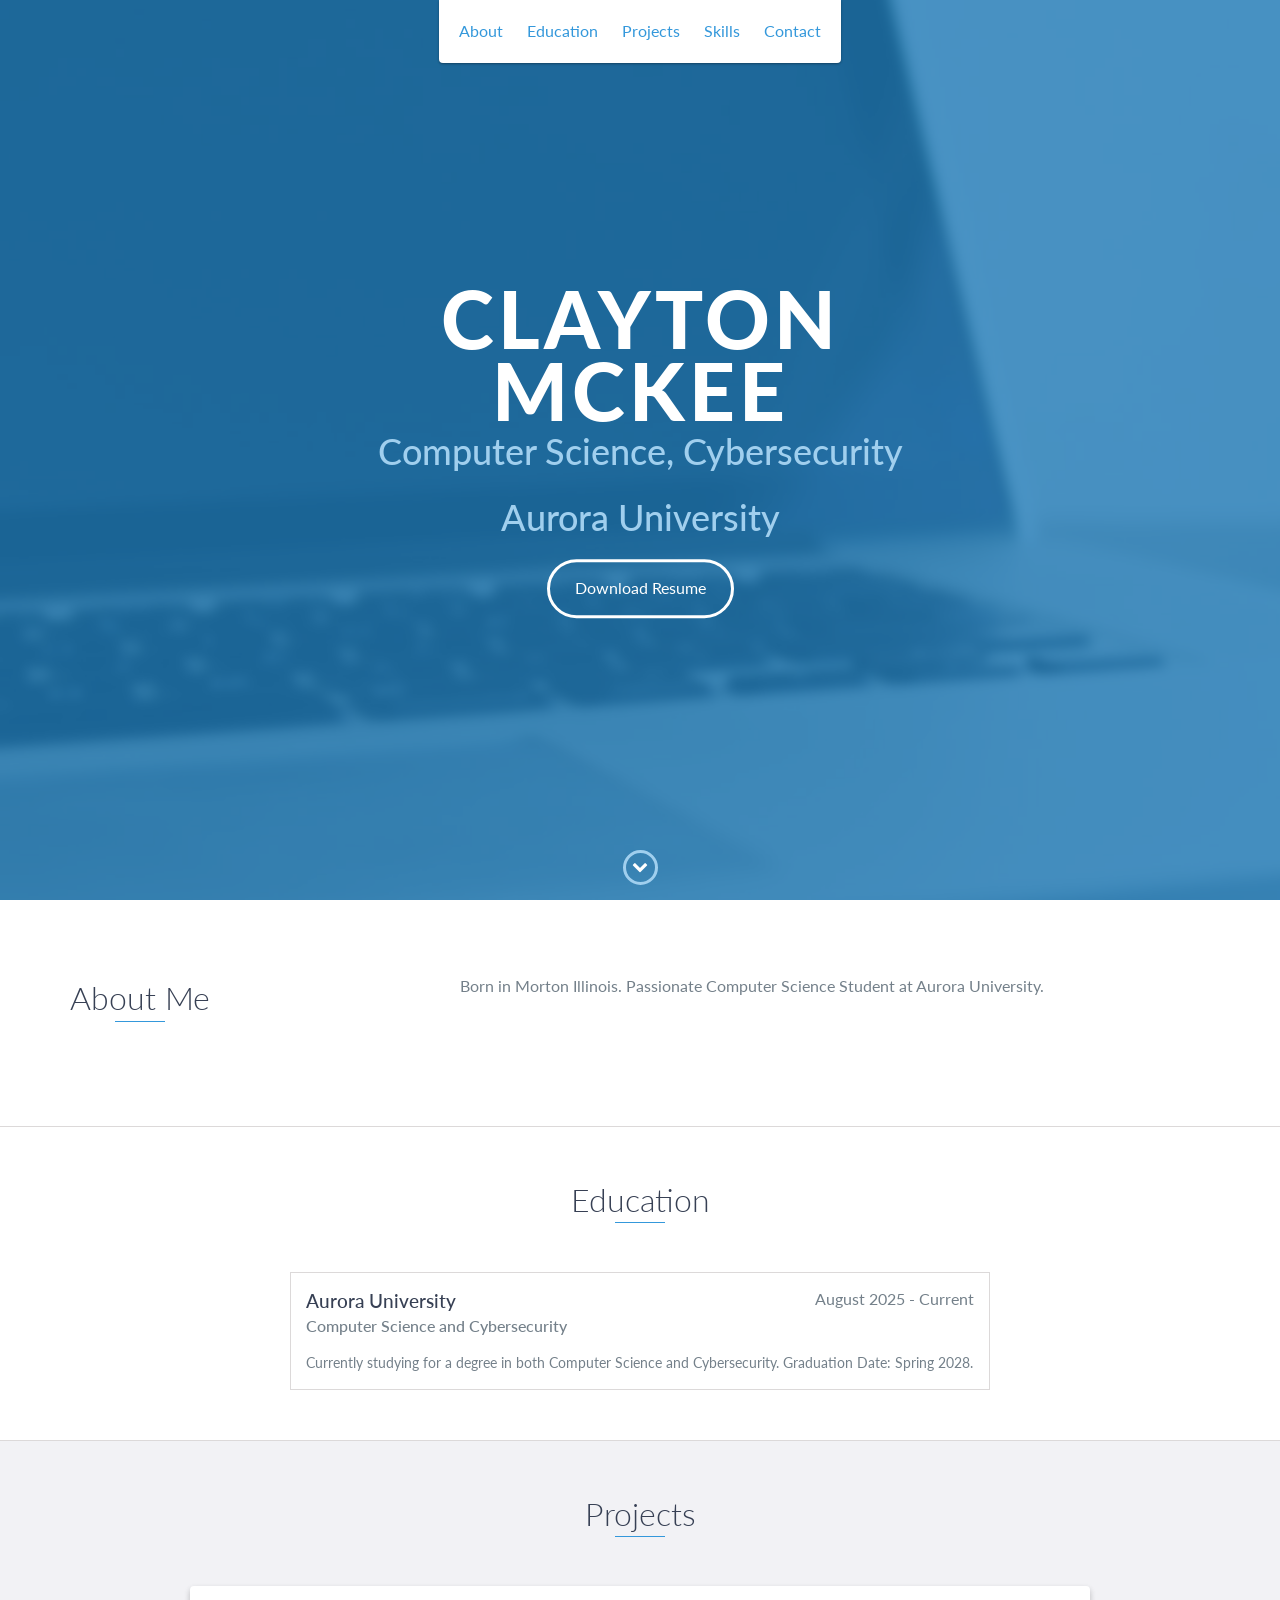
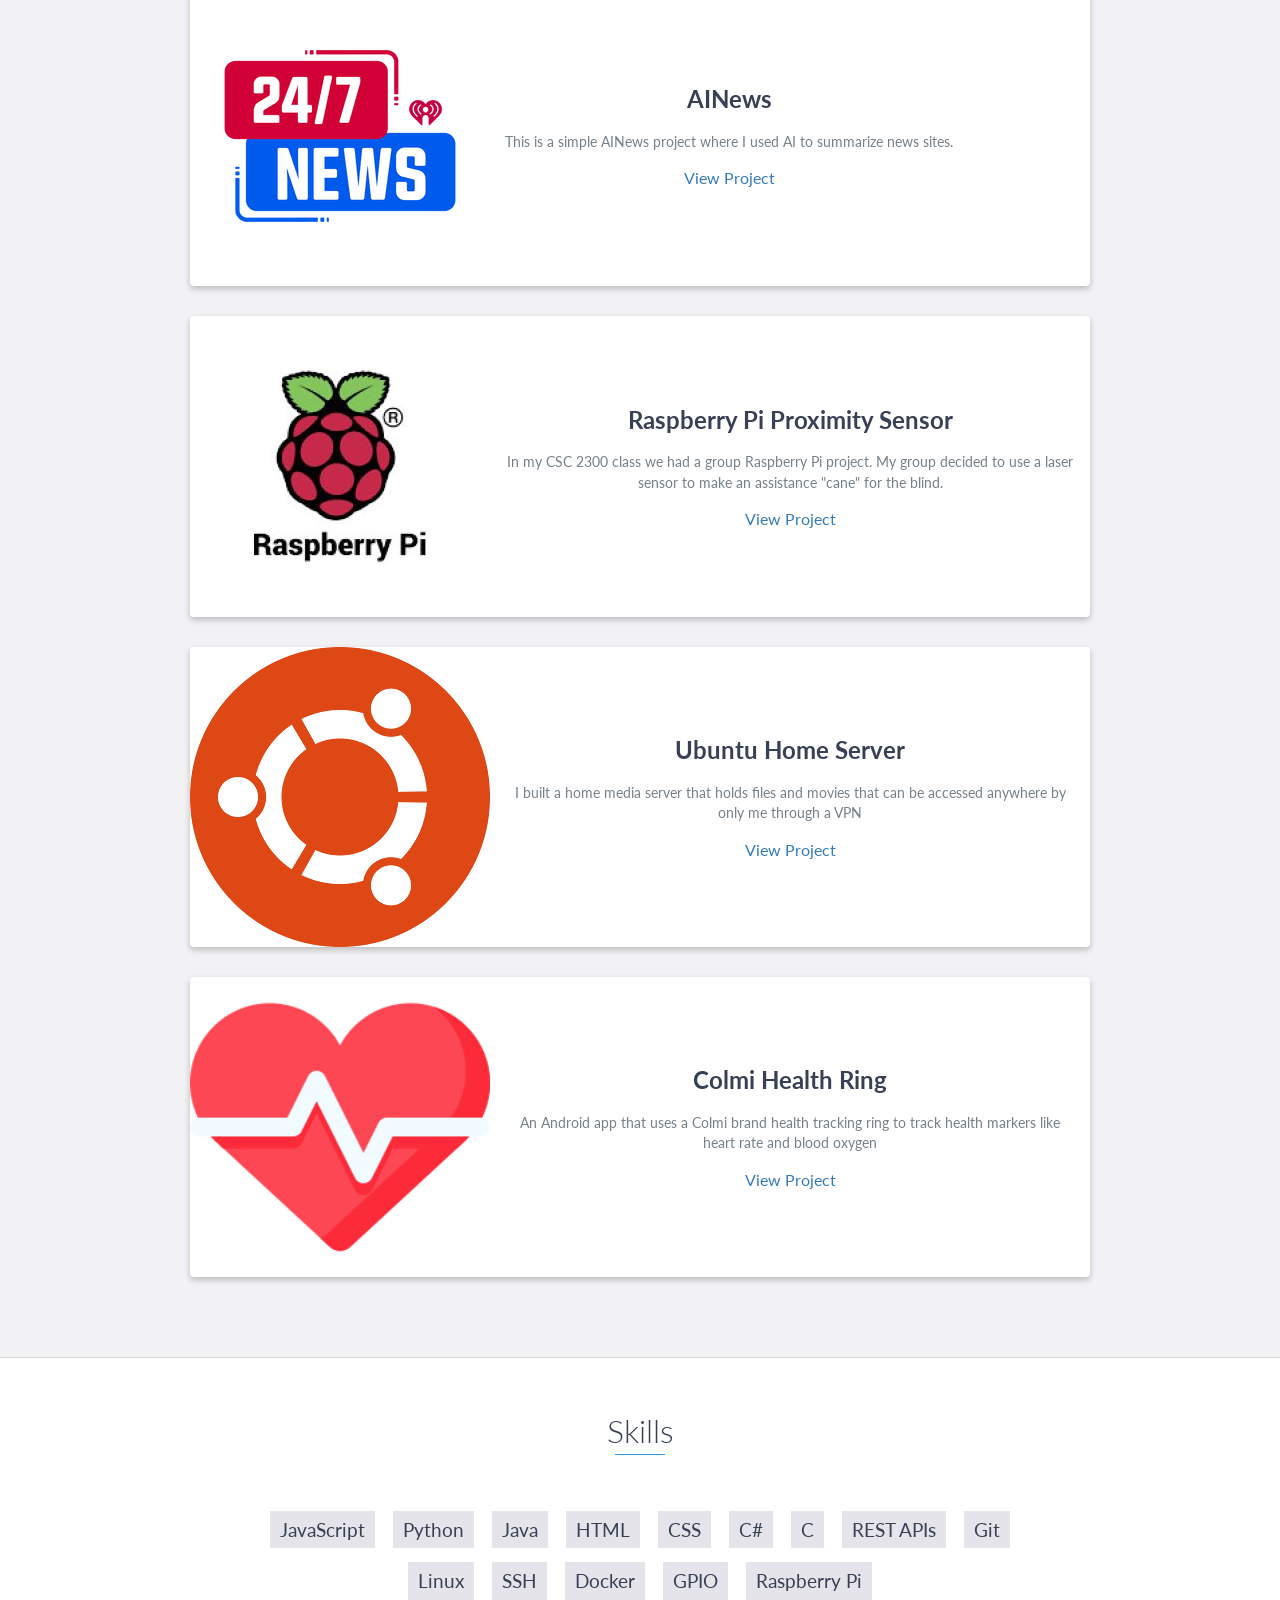
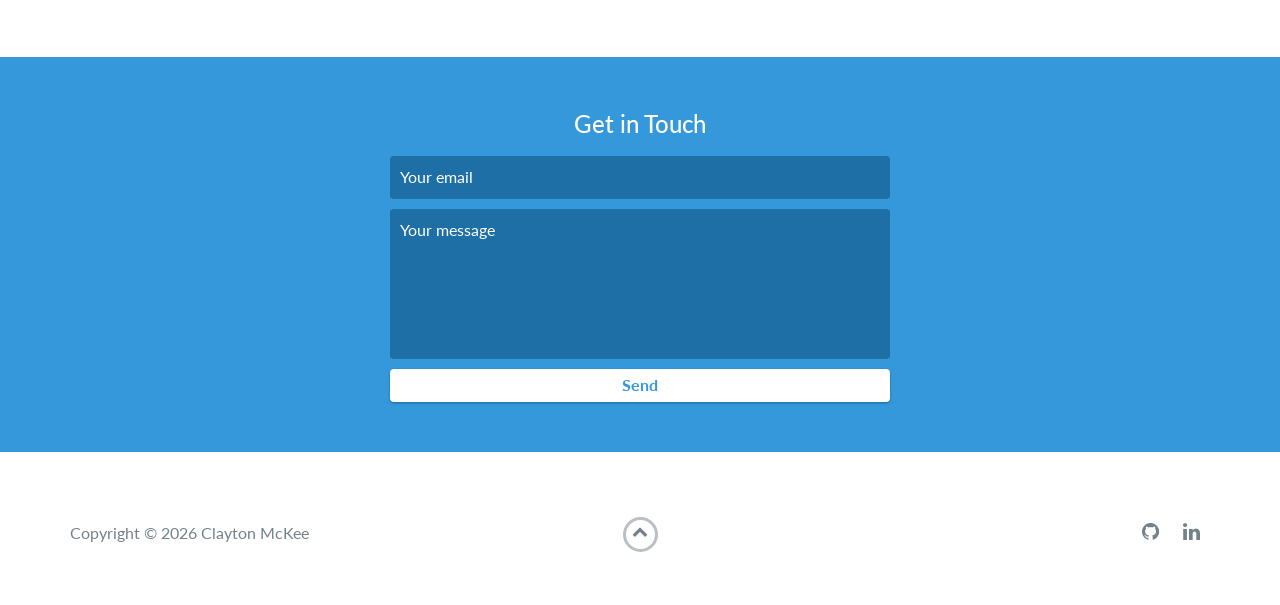
<file: index.html>
<!DOCTYPE html>
<html class="no-js" lang="en">

<head>
    <meta charset="utf-8">
    <meta http-equiv="X-UA-Compatible" content="IE=edge">
    <meta name="viewport" content="width=device-width, initial-scale=1">
    <title>Clayton McKee Portfolio</title>
    <link rel="shortcut icon" href="images/githubLogo.png" type="image/x-icon">
    <link rel="icon" href="images/githubLogo.png" type="image/x-icon">
    <link href="https://fonts.googleapis.com/css?family=Lato:300,400,700,900" rel="stylesheet">
    <link rel="stylesheet" href="libs/font-awesome/css/font-awesome.min.css">
    <link href="css/bootstrap.min.css" rel="stylesheet">
    <link href="css/styles.css" rel="stylesheet">
</head>

<body>
<div id="mobile-menu-open" class="shadow-large">
    <i class="fa fa-bars" aria-hidden="true"></i>
</div>
<!-- End #mobile-menu-toggle -->
<header>
    <div id="mobile-menu-close">
        <span>Close</span> <i class="fa fa-times" aria-hidden="true"></i>
    </div>
    <ul id="menu" class="shadow">
        <li>
            <a href="#about">About</a>
        </li>
        <!--        <li>-->
        <!--            <a href="#experience">Experience</a>-->
        <!--        </li>-->
        <li>
            <a href="#education">Education</a>
        </li>
        <li>
            <a href="#projects">Projects</a>
        </li>
        <li>
            <a href="#skills">Skills</a>
        </li>
        <li>
            <a href="#contact">Contact</a>
        </li>
    </ul>
</header>
<!-- End header -->

<div id="lead">
    <div id="lead-content">
        <h1>Clayton McKee</h1>
        <h2>Computer Science, Cybersecurity</h2>
        <h2>Aurora University</h2>
        <a href="/resume/Clayton_McKee.pdf" class="btn-rounded-white">Download Resume</a>
    </div>
    <!-- End #lead-content -->

    <div id="lead-overlay"></div>

    <div id="lead-down">
            <span>
                <i class="fa fa-chevron-down" aria-hidden="true"></i>
            </span>
    </div>
    <!-- End #lead-down -->
</div>
<!-- End #lead -->

<div id="about">
    <div class="container">
        <div class="row">
            <div class="col-md-4">
                <h2 class="heading">About Me</h2>
            </div>
            <div class="col-md-8">
                <p>
                    Born in Morton Illinois. Passionate Computer Science Student at Aurora University.
                </p>
            </div>
        </div>
    </div>
</div>
<!-- End #about -->

<!--    <div id="experience" class="background-alt">-->
<!--        <h2 class="heading">Experience</h2>-->
<!--        <div id="experience-timeline">-->
<!--            <div data-date="August 2025 – Current">-->
<!--                <h3>Employer Name</h3>-->
<!--                <h4>Job Title</h4>-->
<!--                <p>-->
<!--                    Lorem ipsum dolor sit amet, consectetur adipiscing elit. Curabitur in iaculis ex. Etiam volutpat laoreet urna. Morbi ut tortor nec nulla commodo malesuada sit amet vel lacus. Fusce eget efficitur libero. Morbi dapibus porta quam laoreet placerat.-->
<!--                </p>-->
<!--            </div>-->

<!--            <div data-date="September 2015 – September 2016">-->
<!--                <h3>Employer Name</h3>-->
<!--                <h4>Job Title</h4>-->
<!--                <p>-->
<!--                    Lorem ipsum dolor sit amet, consectetur adipiscing elit. Curabitur in iaculis ex. Etiam volutpat laoreet urna. Morbi ut tortor nec nulla commodo malesuada sit amet vel lacus. Fusce eget efficitur libero. Morbi dapibus porta quam laoreet placerat.-->
<!--                </p>-->
<!--            </div>-->

<!--            <div data-date="September 2015 – September 2016">-->
<!--                <h3>Employer Name</h3>-->
<!--                <h4>Job Title</h4>-->
<!--                <p>-->
<!--                    Lorem ipsum dolor sit amet, consectetur adipiscing elit. Curabitur in iaculis ex. Etiam volutpat laoreet urna. Morbi ut tortor nec nulla commodo malesuada sit amet vel lacus. Fusce eget efficitur libero. Morbi dapibus porta quam laoreet placerat.-->
<!--                </p>-->
<!--            </div>-->
<!--        </div>-->
<!--    </div>-->
<!-- End #experience -->

<div id="education">
    <h2 class="heading">Education</h2>
    <div class="education-block">
        <h3>Aurora University</h3>
        <span class="education-date">August 2025 - Current</span>
        <h4>Computer Science and Cybersecurity</h4>
        <p>
            Currently studying for a degree in both Computer Science and Cybersecurity. Graduation Date: Spring 2028.
        </p>

    </div>
</div>
<!-- End #education -->

<div id="projects" class="background-alt">
    <h2 class="heading">Projects</h2>
    <div class="container">
        <div class="row">
            <!--            <div class="project shadow-large">-->
            <!--                <div class="project-image">-->
            <!--                    <img src="images/BlackJackImg.jpg"/>-->
            <!--                </div>-->
            <!--                &lt;!&ndash; End .project-image &ndash;&gt;-->
            <!--                <div class="project-info">-->
            <!--&lt;!&ndash;                    TODO: FIX this link&ndash;&gt;-->
            <!--                    <h3><b>Blackjack</b></h3>-->
            <!--                    <p>-->
            <!--                        This is a simple Blackjack project that I started in my CSC 2200 web design class.-->
            <!--                        After the class was over I added on more to this project to make it a more complete Blackjack game.-->
            <!--                    </p>-->
            <!--                    <a href="http://45.55.136.114/~cmckee01/CardGameProject/BlackJackAsgn.html">View Project</a>-->
            <!--                </div>-->
            <!--                &lt;!&ndash; End .project-info &ndash;&gt;-->
            <!--            </div>-->
            <!-- End .project -->
            <div class="project shadow-large">
                <div class="project-image">
                    <img src="images/IHeart_24-7_News_logo.png"/>
                </div>
                <!-- End .project-image -->
                <div class="project-info">
                    <!--                    TODO: FIX this link-->
                    <h3><b>AINews</b></h3>
                    <p>
                        This is a simple AINews project where I used AI to summarize news sites.
                    </p>
                    <a href="ProjectsHTML/AINews.html">View Project</a>
                </div>
                <!-- End .project-info -->
            </div>
            <!-- End .project -->
            <div class="project shadow-large">
                <div class="project-image">
                    <img src="images/RaspberryPiImg.jpg"/>
                </div>
                <!-- End .project-image -->
                <div class="project-info">
                    <h3><b>Raspberry Pi Proximity Sensor</b></h3>
                    <p>
                        In my CSC 2300 class we had a group Raspberry Pi project.
                        My group decided to use a laser sensor to make an assistance "cane" for the blind.
                    </p>
                    <a href="ProjectsHTML/CSC2300project.html">View Project</a>
                </div>
                <!-- End .project-info -->
            </div>

            <div class="project shadow-large">
                <div class="project-image">
                    <img src="images/ubuntuImage.png"/>
                </div>
                <!-- End .project-image -->
                <div class="project-info">
                    <h3><b>Ubuntu Home Server</b></h3>
                    <p>
                        I built a home media server that holds files and movies that can be accessed anywhere by only me
                        through a VPN
                    </p>
                    <a href="ProjectsHTML/ServerProject.html">View Project</a>
                </div>
                <!-- End .project-info -->
            </div>

            <div class="project shadow-large">
                <div class="project-image">
                    <img src="images/Health.png" style="height: 300px; width: 300px;"/>
                </div>
                <!-- End .project-image -->
                <div class="project-info">
                    <h3><b>Colmi Health Ring</b></h3>
                    <p>
                        An Android app that uses a Colmi brand health tracking ring to track health markers like heart
                        rate and blood oxygen
                    </p>
                    <a href="ProjectsHTML/HealthRingProject.html">View Project</a>
                </div>
                <!-- End .project-info -->
            </div>
            <!-- End .project -->
        </div>
    </div>
</div>
<!-- End #projects -->

<div id="skills">
    <h2 class="heading">Skills</h2>
    <ul>
        <li>JavaScript</li>
        <li>Python</li>
        <li>Java</li>
        <li>HTML</li>
        <li>CSS</li>
        <li>C#</li>
        <li>C</li>
        <li>REST APIs</li>
        <li>Git</li>
        <li>Linux</li>
        <li>SSH</li>
        <li>Docker</li>
        <li>GPIO</li>
        <li>Raspberry Pi</li>

    </ul>
</div>
<!-- End #skills -->

<div id="contact">
    <h2>Get in Touch</h2>
    <div id="contact-form">
        <form method="POST" action="https://formspree.io/f/xpqbwrgk">
            <input type="hidden" name="_subject" value="Contact request from personal website"/>
            <input type="email" name="_replyto" placeholder="Your email" required>
            <textarea name="message" placeholder="Your message" required></textarea>
            <button type="submit">Send</button>
        </form>
    </div>
    <!-- End #contact-form -->
</div>
<!-- End #contact -->

<footer>
    <div class="container">
        <div class="row">
            <div class="col-sm-5 copyright">
                <p>
                    Copyright &copy; 2026 Clayton McKee
                </p>
            </div>
            <div class="col-sm-2 top">
                    <span id="to-top">
                        <i class="fa fa-chevron-up" aria-hidden="true"></i>
                    </span>
            </div>
            <div class="col-sm-5 social">
                <ul>
                    <li>
                        <a href="https://github.com/cmckee318?tab=overview&from=2026-04-01&to=2026-04-29"
                           target="_blank"><i class="fa fa-github"
                                              aria-hidden="true"></i></a>
                    </li>
                    <!--                    <li>-->
                    <!--                        <a href="https://stackoverflow.com/" target="_blank"><i class="fa fa-stack-overflow"-->
                    <!--                                                                                aria-hidden="true"></i></a>-->
                    <!--                    </li>-->
                    <li>
                        <a href="https://www.linkedin.com/in/clayton-mckee-5b3995396/" target="_blank"><i
                                class="fa fa-linkedin"
                                aria-hidden="true"></i></a>
                    </li>
                    <!--                    <li>-->
                    <!--                        <a href="https://www.facebook.com/" target="_blank"><i class="fa fa-facebook"-->
                    <!--                                                                               aria-hidden="true"></i></a>-->
                    <!--                    </li>-->
                    <!--                    <li>-->
                    <!--                        <a href="https://twitter.com/" target="_blank"><i class="fa fa-twitter" aria-hidden="true"></i></a>-->
                    <!--                    </li>-->
                    <!--                    <li>-->
                    <!--                        <a href="https://plus.google.com/" target="_blank"><i class="fa fa-google-plus"-->
                    <!--                                                                              aria-hidden="true"></i></a>-->
                    <!--                    </li>-->
                </ul>
            </div>
        </div>
    </div>
</footer>
<!-- End footer -->

<script src="https://ajax.googleapis.com/ajax/libs/jquery/1.12.4/jquery.min.js"></script>
<script src="js/scripts.min.js"></script>
</body>

</html>
</file>
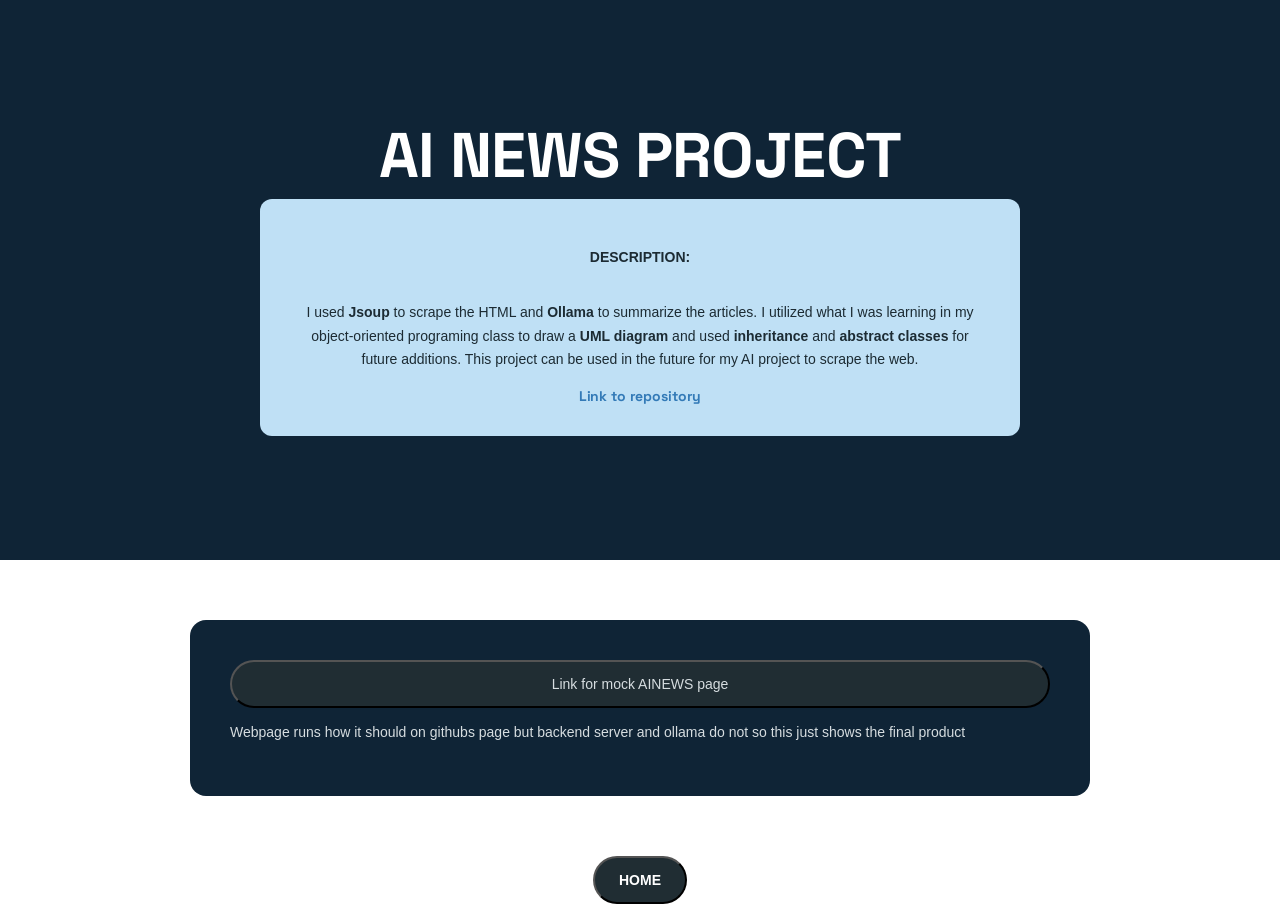
<file: ProjectsHTML/AINews.html>
<!DOCTYPE html>
<html lang="en">
<head>
    <meta charset="UTF-8">
    <title>AI News Project</title>
    <link href="../css/Projects.css" rel="stylesheet">
    <link href="../css/bootstrap.min.css" rel="stylesheet" >
    <link rel="shortcut icon" href="../images/githubLogo.png" type="image/x-icon">
    <link rel="icon" href="../images/githubLogo.png" type="image/x-icon">

<body>
<div class="heading">
    <h1>AI NEWS PROJECT</h1>
    <div id="description">
        <h4><b>DESCRIPTION:</b></h4>
        <p>
            I used <b>Jsoup</b> to scrape the HTML and <b>Ollama</b> to summarize the articles.
            I utilized what I was learning in my object-oriented programing class to draw a <b>UML diagram</b> and used <b>inheritance</b> and <b>abstract classes</b> for future additions.
            This project can be used in the future for my AI project to scrape the web.
        </p>
        <a href ="https://github.com/cmckee318/AINews">Link to repository</a>
    </div>
</div>

<!--<div class="imgContain">-->
<!--    <h2><b>UML PHOTO:</b></h2>-->
<!--    <div class="imageContainer">-->
<!--        <img src="../images/" style="width:30%">-->
<!--    </div>-->
<!--</div>-->
<div class="imgContain">
        <button id = "News-btn">Link for mock AINEWS page</button>
        <p>Webpage runs how it should on githubs page but backend server and ollama do not so this just shows the final product</p>
</div>


<div>
    <button id="Home-btn" ><b>HOME</b></button>
</div>

<script>
    document.getElementById("Home-btn").addEventListener("click", function() {
        location.href="../index.html";
    });
    document.getElementById("News-btn").addEventListener("click", function() {
        location.href="https://cmckee318.github.io/AINews/";
    })
</script>
</body>
</html>
</file>
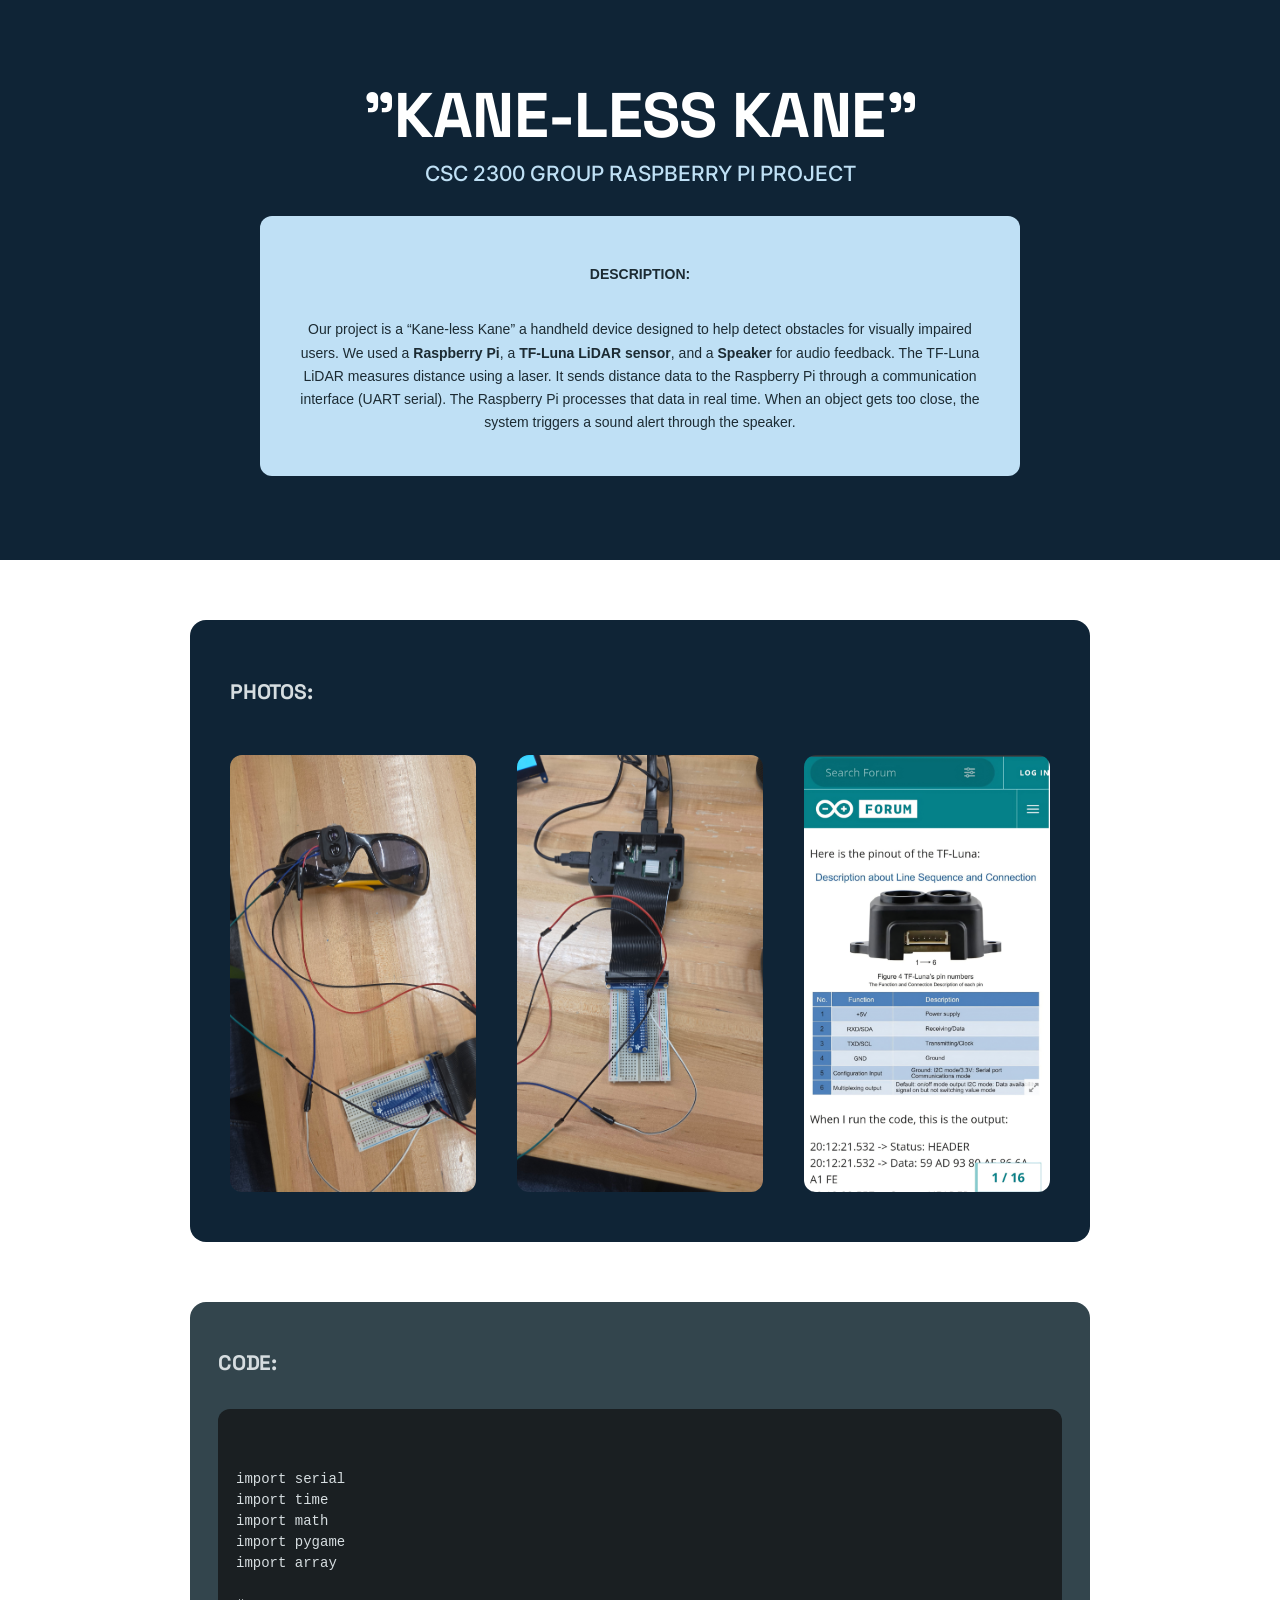
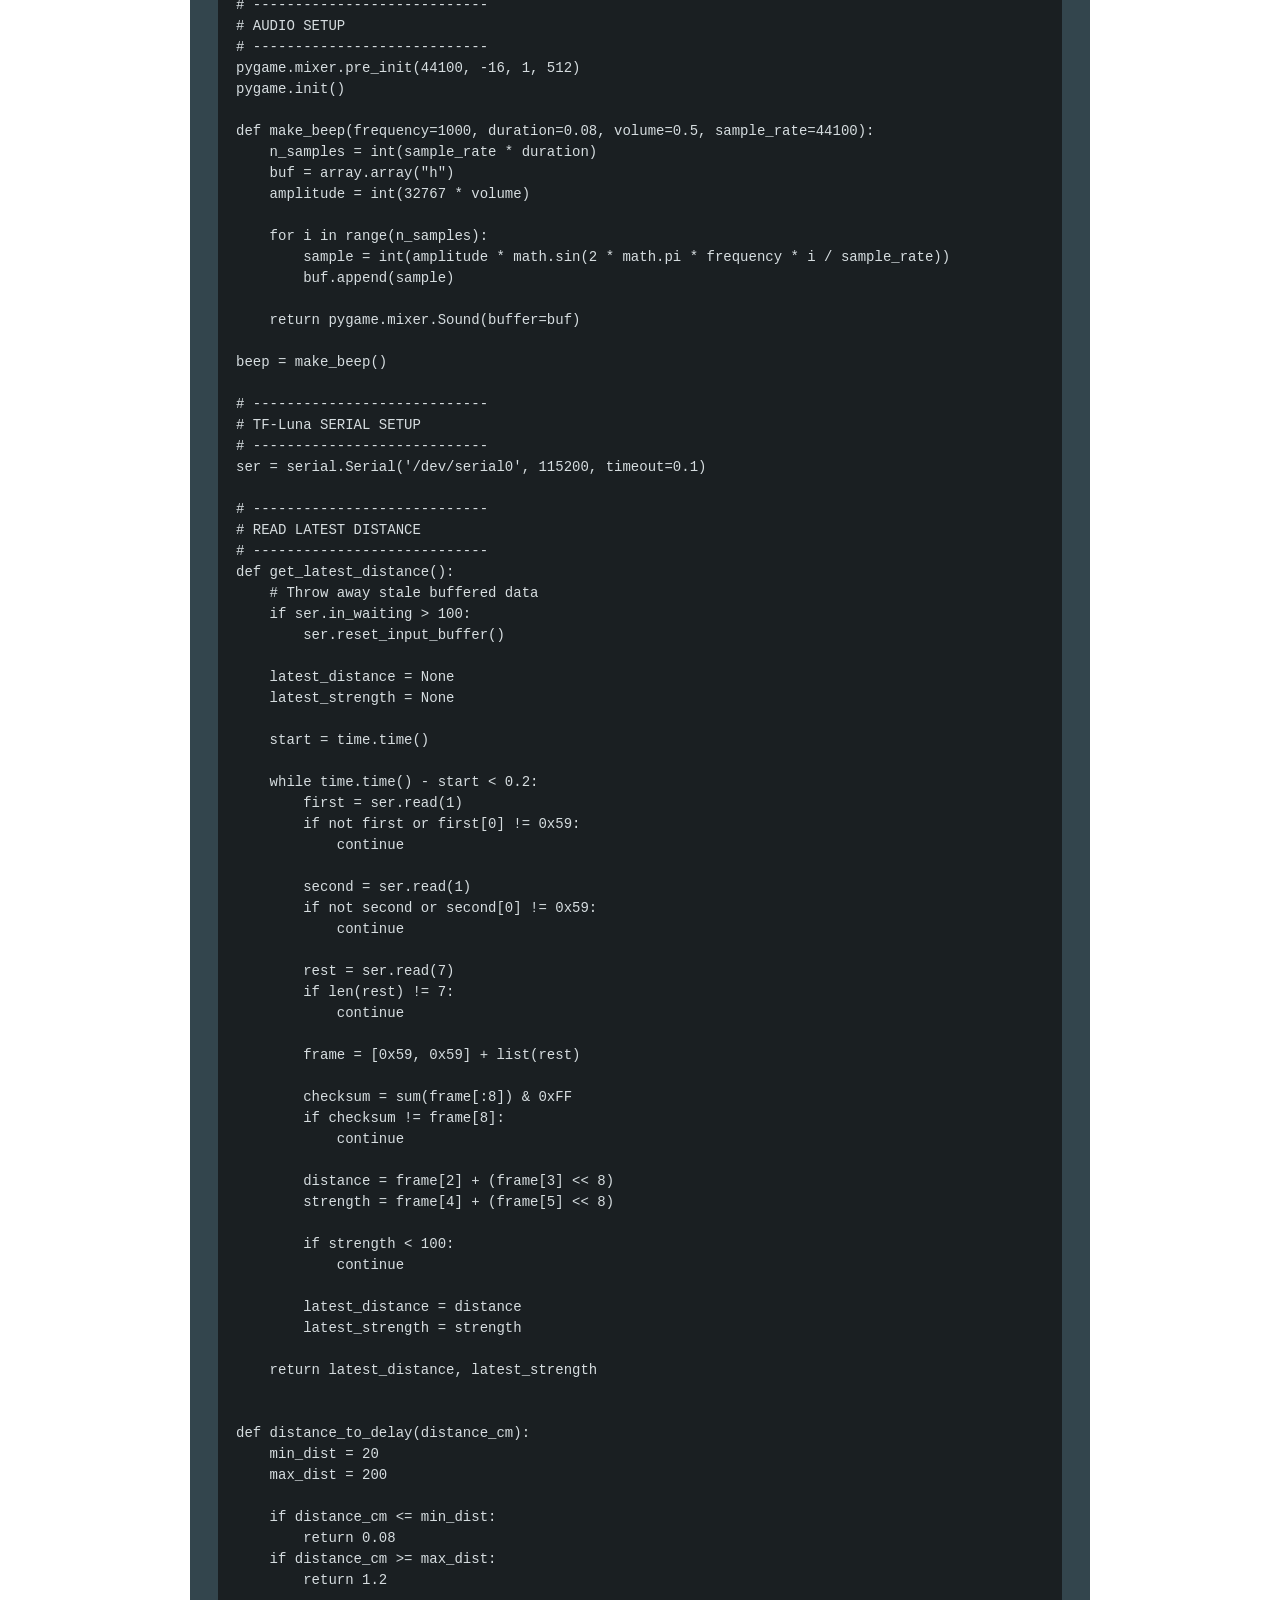
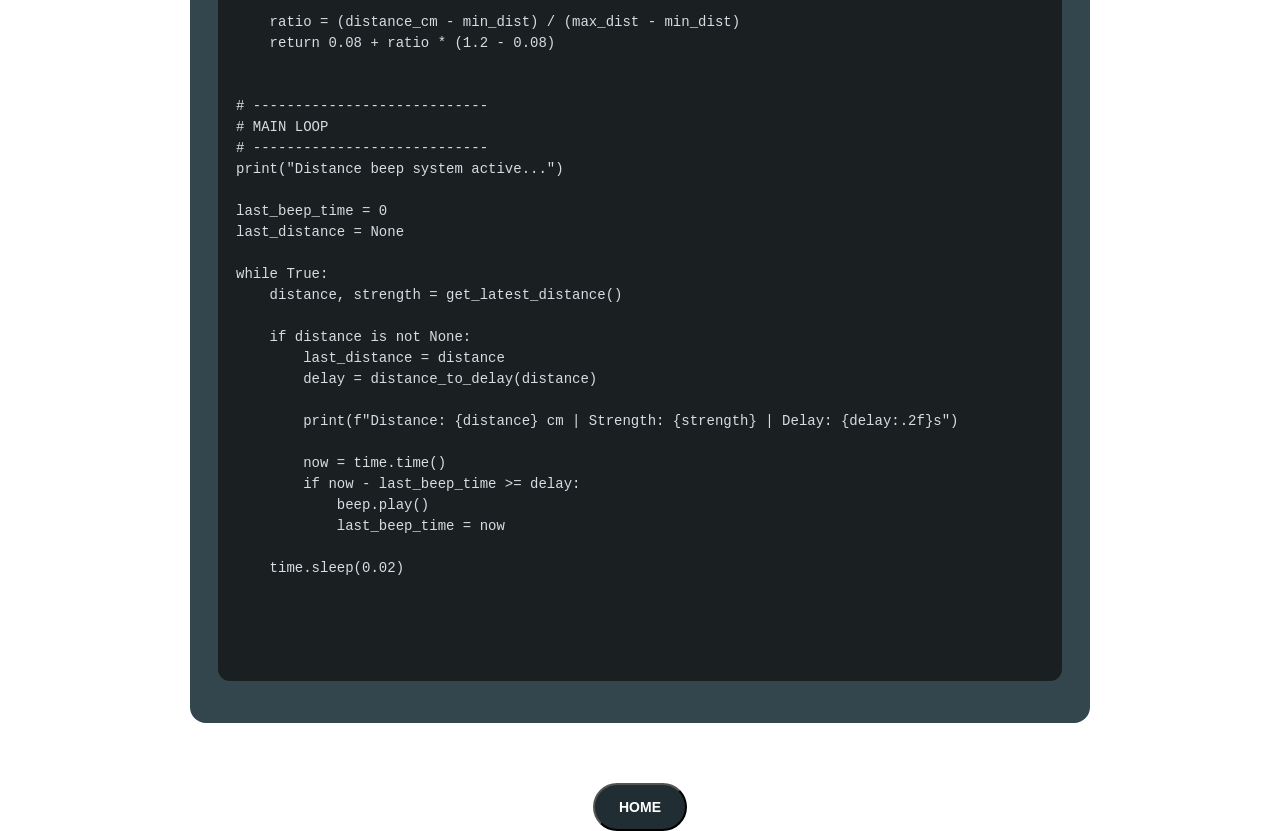
<file: ProjectsHTML/CSC2300project.html>
<!DOCTYPE html>
<html lang="en">
<head>
    <meta charset="UTF-8">
    <title>RaspberryPi Project</title>
    <link href="../css/Projects.css" rel="stylesheet">
    <link href="../css/bootstrap.min.css" rel="stylesheet" >
    <link rel="shortcut icon" href="../images/githubLogo.png" type="image/x-icon">
    <link rel="icon" href="../images/githubLogo.png" type="image/x-icon">

<body>
<div class="heading">
    <h1>"KANE-LESS KANE"</h1>
    <h3>CSC 2300 GROUP RASPBERRY PI PROJECT</h3>
    <div id="description">
        <h4><b>DESCRIPTION:</b></h4>
        <p>
            Our project is a “Kane-less Kane” a handheld device designed to help detect obstacles for visually impaired
            users.
            We used a <b>Raspberry Pi</b>, a <b>TF-Luna LiDAR sensor</b>, and a <b>Speaker</b> for audio feedback.
            The TF-Luna LiDAR measures distance using a laser.
            It sends distance data to the Raspberry Pi through a communication interface (UART serial).
            The Raspberry Pi processes that data in real time.
            When an object gets too close, the system triggers a sound alert through the speaker.
        </p>
    </div>
</div>

<div class="imgContain">
    <h2><b>PHOTOS:</b></h2>
    <div class="imageContainer">
        <img src="../images/Kane1.jpg" style="width:30%">
        <img src="../images/Kane2.jpg" style="width:30%">
        <img src="../images/Kane3.jpg" style="width:30%">
    </div>
</div>

<div class="codeContain">
    <h2><b>CODE:</b></h2>
    <pre>
            <code>

import serial
import time
import math
import pygame
import array

# ----------------------------
# AUDIO SETUP
# ----------------------------
pygame.mixer.pre_init(44100, -16, 1, 512)
pygame.init()

def make_beep(frequency=1000, duration=0.08, volume=0.5, sample_rate=44100):
    n_samples = int(sample_rate * duration)
    buf = array.array("h")
    amplitude = int(32767 * volume)

    for i in range(n_samples):
        sample = int(amplitude * math.sin(2 * math.pi * frequency * i / sample_rate))
        buf.append(sample)

    return pygame.mixer.Sound(buffer=buf)

beep = make_beep()

# ----------------------------
# TF-Luna SERIAL SETUP
# ----------------------------
ser = serial.Serial('/dev/serial0', 115200, timeout=0.1)

# ----------------------------
# READ LATEST DISTANCE
# ----------------------------
def get_latest_distance():
    # Throw away stale buffered data
    if ser.in_waiting > 100:
        ser.reset_input_buffer()

    latest_distance = None
    latest_strength = None

    start = time.time()

    while time.time() - start < 0.2:
        first = ser.read(1)
        if not first or first[0] != 0x59:
            continue

        second = ser.read(1)
        if not second or second[0] != 0x59:
            continue

        rest = ser.read(7)
        if len(rest) != 7:
            continue

        frame = [0x59, 0x59] + list(rest)

        checksum = sum(frame[:8]) & 0xFF
        if checksum != frame[8]:
            continue

        distance = frame[2] + (frame[3] << 8)
        strength = frame[4] + (frame[5] << 8)

        if strength < 100:
            continue

        latest_distance = distance
        latest_strength = strength

    return latest_distance, latest_strength


def distance_to_delay(distance_cm):
    min_dist = 20
    max_dist = 200

    if distance_cm <= min_dist:
        return 0.08
    if distance_cm >= max_dist:
        return 1.2

    ratio = (distance_cm - min_dist) / (max_dist - min_dist)
    return 0.08 + ratio * (1.2 - 0.08)


# ----------------------------
# MAIN LOOP
# ----------------------------
print("Distance beep system active...")

last_beep_time = 0
last_distance = None

while True:
    distance, strength = get_latest_distance()

    if distance is not None:
        last_distance = distance
        delay = distance_to_delay(distance)

        print(f"Distance: {distance} cm | Strength: {strength} | Delay: {delay:.2f}s")

        now = time.time()
        if now - last_beep_time >= delay:
            beep.play()
            last_beep_time = now

    time.sleep(0.02)


            </code>
        </pre>
</div>
<div>
    <button id="Home-btn"><b>HOME</b></button>
</div>

<script>
    document.getElementById("Home-btn").addEventListener("click", function() {
        location.href="../index.html";
    });
</script>
</body>
</html>
</file>
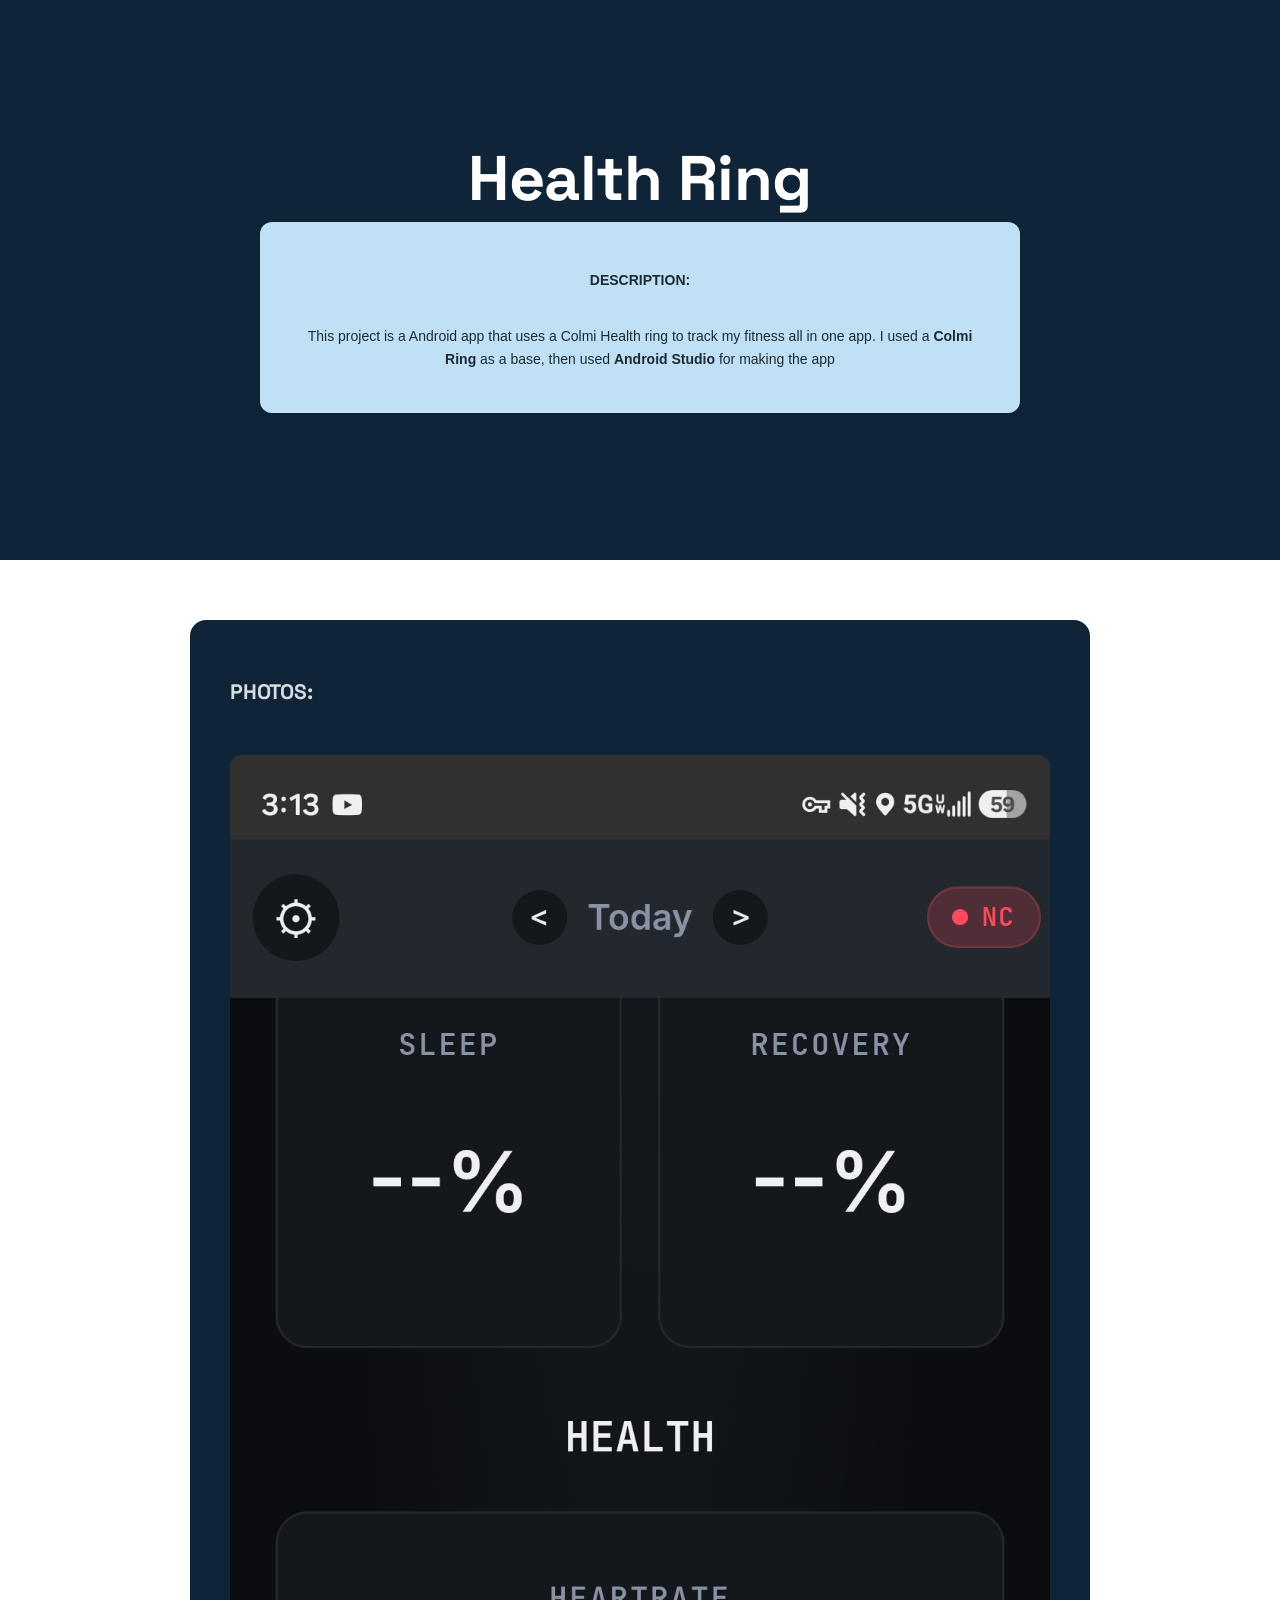
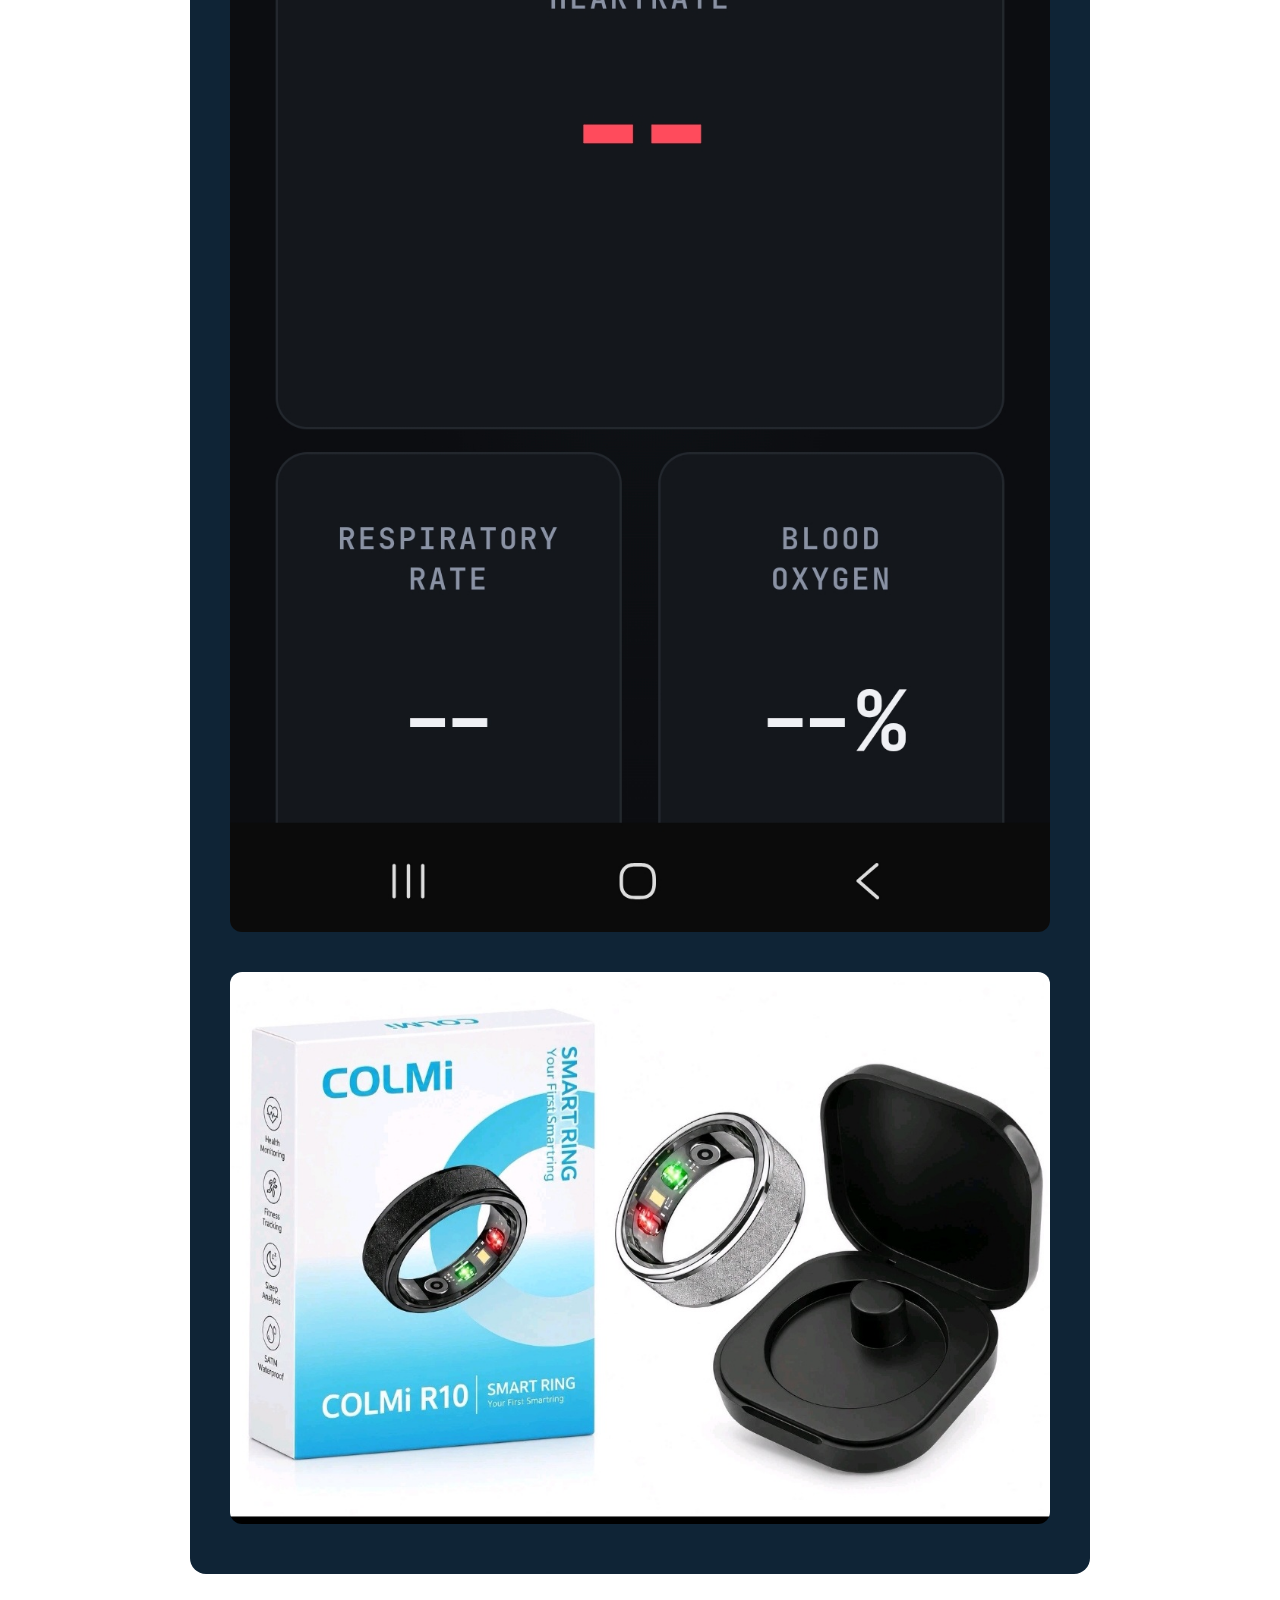
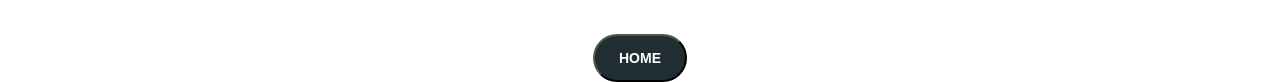
<file: ProjectsHTML/HealthRingProject.html>
<!DOCTYPE html>
<html lang="en">
<head>
    <meta charset="UTF-8">
    <title>HealthRing</title>
    <link href="../css/Projects.css" rel="stylesheet">
    <link href="../css/bootstrap.min.css" rel="stylesheet">
    <link rel="shortcut icon" href="../images/githubLogo.png" type="image/x-icon">
    <link rel="icon" href="../images/githubLogo.png" type="image/x-icon">
</head>
<body>
<div class="heading">
    <h1>Health Ring</h1>
    <div id="description">
        <h4><b>DESCRIPTION:</b></h4>
        <p>
            This project is a Android app that uses a Colmi Health ring to track my fitness all in one app.
            I used a <b>Colmi Ring</b> as a base, then used <b>Android Studio</b> for making the app
        </p>
    </div>
</div>

<div class="imgContain">
    <h2><b>PHOTOS:</b></h2>
    <div class="imageContainer" style="justify-content: center;">
        <img src="../images/HRApp.jpg"style ="height: 100%">
    </div>
    <div class="imageContainer" style="justify-content: center;">
        <img src="../images/ColmiRing.jpg">
    </div>
</div>

<div>
    <button id="Home-btn"><b>HOME</b></button>
</div>

<script>
    document.getElementById("Home-btn").addEventListener("click", function () {
        location.href = "../index.html";
    });
</script>
</body>
</html>
</file>
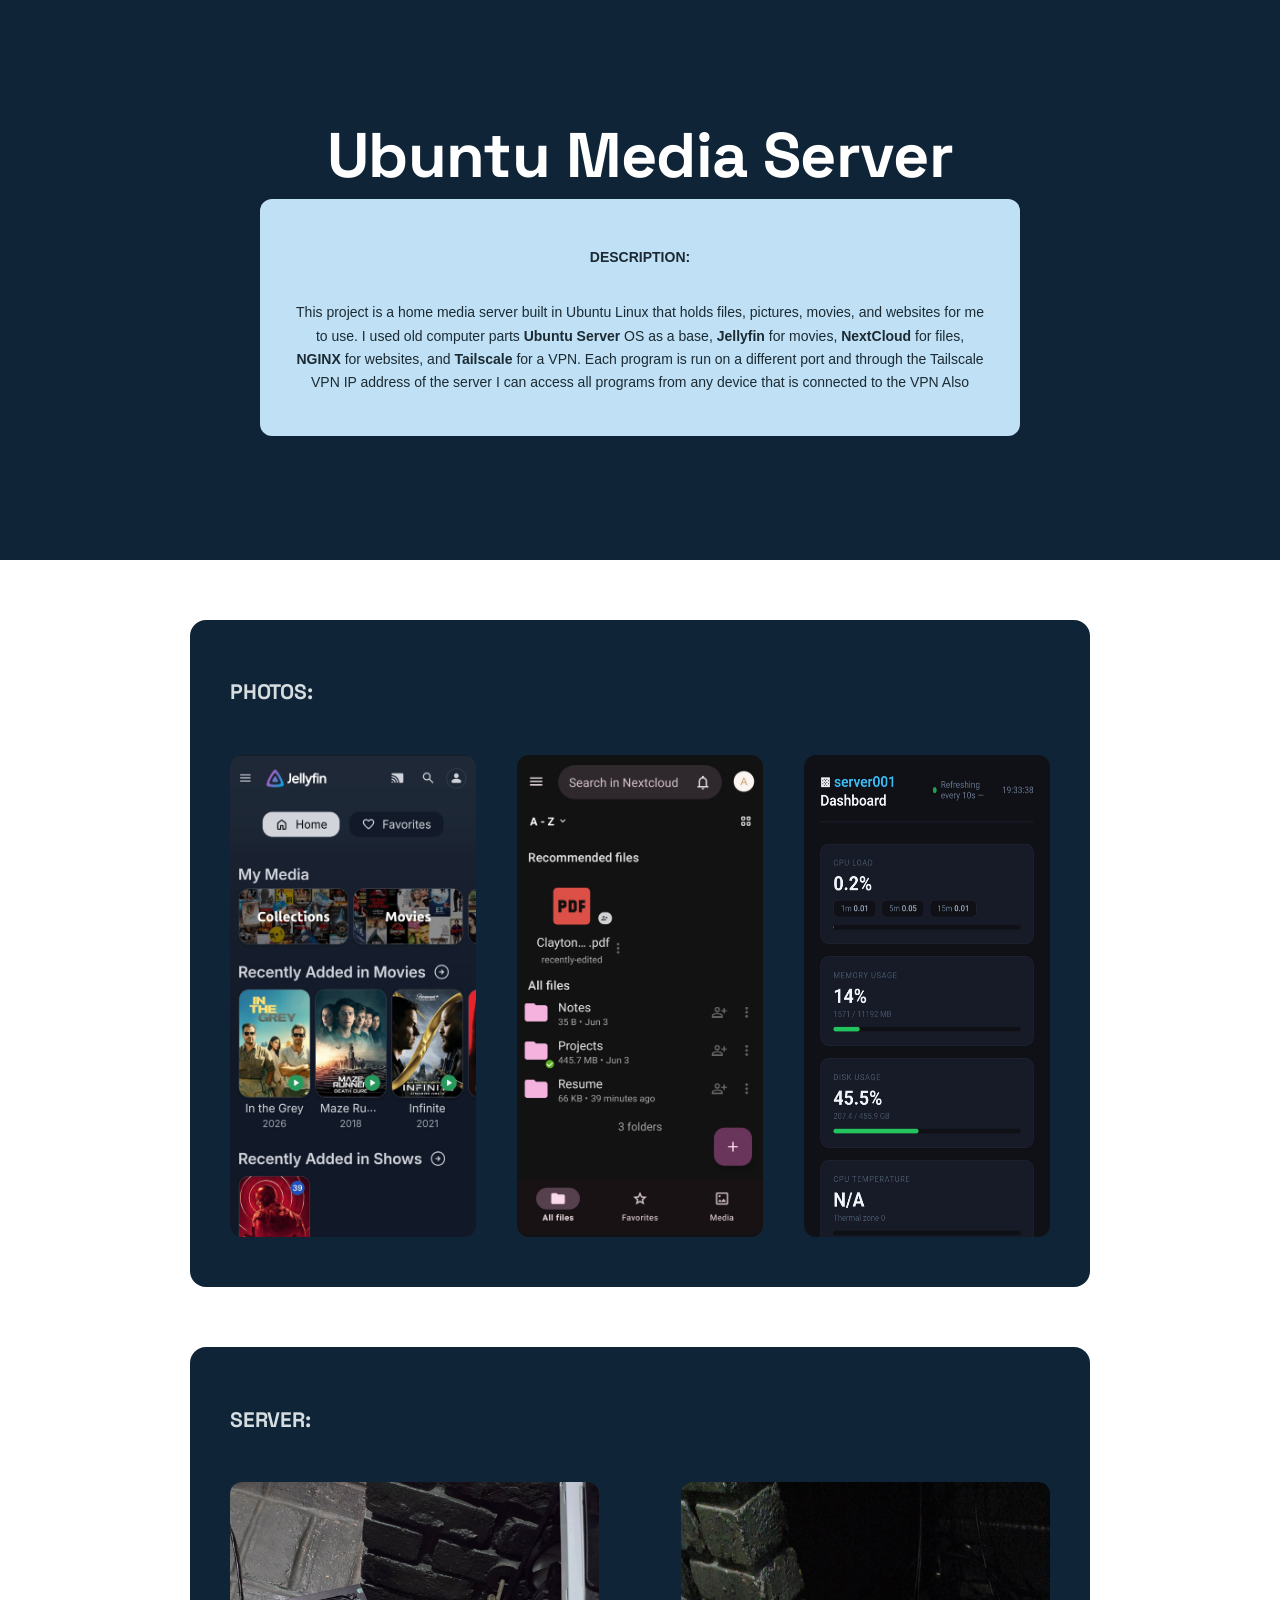
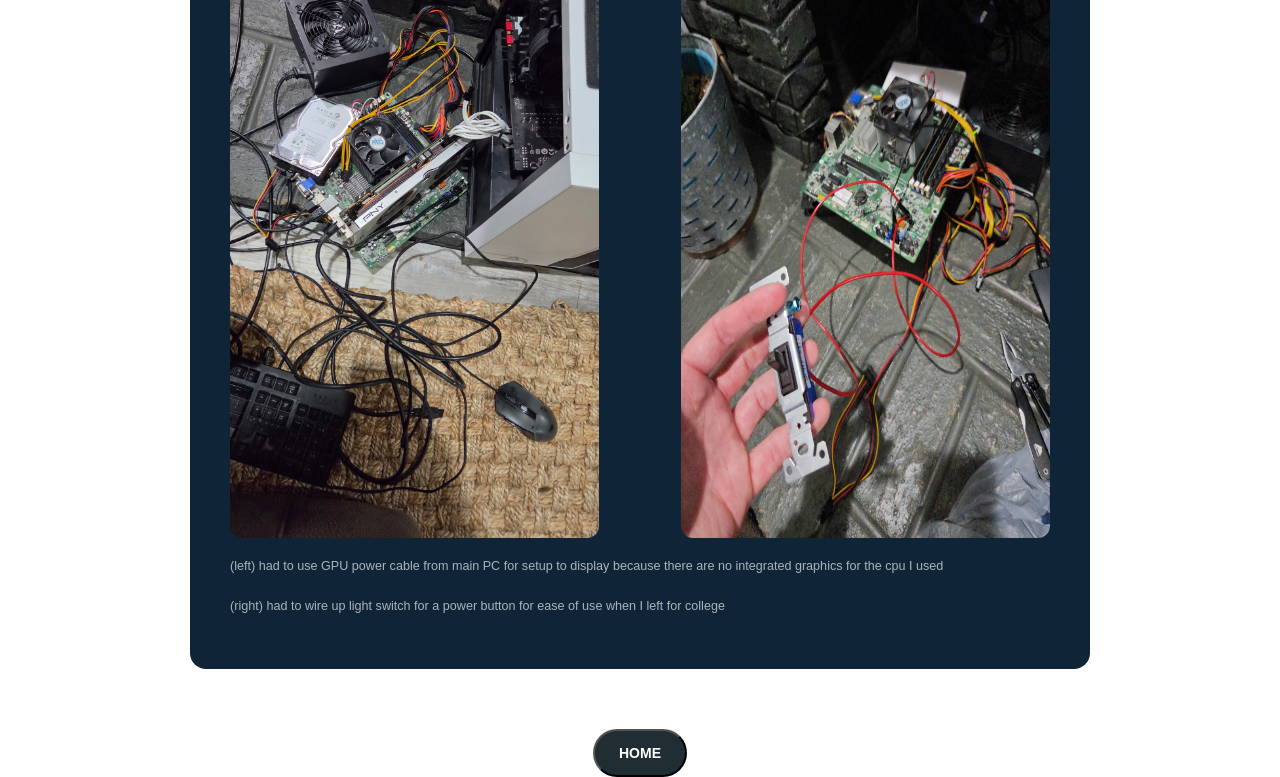
<file: ProjectsHTML/ServerProject.html>
<!DOCTYPE html>
<html lang="en">
<head>
    <meta charset="UTF-8">
    <title>Ubuntu Server</title>
    <link href="../css/Projects.css" rel="stylesheet">
    <link href="../css/bootstrap.min.css" rel="stylesheet" >
    <link rel="shortcut icon" href="../images/githubLogo.png" type="image/x-icon">
    <link rel="icon" href="../images/githubLogo.png" type="image/x-icon">
</head>
<body>
<div class="heading">
    <h1>Ubuntu Media Server</h1>
    <div id="description">
        <h4><b>DESCRIPTION:</b></h4>
        <p>
            This project is a home media server built in Ubuntu Linux that holds files, pictures, movies, and websites for me to use.
            I used old computer parts <b>Ubuntu Server</b> OS as a base, <b>Jellyfin</b> for movies, <b>NextCloud</b> for files, <b>NGINX</b> for websites, and
            <b>Tailscale</b> for a VPN.
            Each program is run on a different port and through the Tailscale VPN IP address of the server I can access
            all programs from any device that is connected to the VPN
            Also
        </p>
    </div>
</div>

<div class="imgContain">
    <h2><b>PHOTOS:</b></h2>
    <div class="imageContainer">
        <img src="../images/Jellyfin.jpg" style="width:30%">
        <img src="../images/Nextcloud.jpg" style="width:30%">
        <img src="../images/Website.jpg" style="width:30%">
    </div>
</div>
<div class="imgContain">
    <h2><b>SERVER:</b></h2>
    <div class="imageContainer">
        <img src="../images/Server001.jpg" style="width:45%">
        <img src="../images/Server002.jpg" style="width:45%">
    </div>
    <p class = "imgFootnote">(left) had to use GPU power cable from main PC for setup to display because there are no integrated graphics for the cpu I used</p>
    <p class = "imgFootnote">(right) had to wire up light switch for a power button for ease of use when I left for college</p>
</div>


<div>
    <button id="Home-btn"><b>HOME</b></button>
</div>

<script>
    document.getElementById("Home-btn").addEventListener("click", function() {
        location.href="../index.html";
    });
</script>
</body>
</html>
</file>
<file: css/styles.css>
/*!
    Title: Dev Portfolio Template
    Version: 1.2.2
    Last Change: 03/25/2020
    Author: Ryan Fitzgerald
    Repo: https://github.com/RyanFitzgerald/devportfolio-template
    Issues: https://github.com/RyanFitzgerald/devportfolio-template/issues

    Description: This file contains all the styles associated with the page
    that don't come from third party libraries. This file gets compiled using
    Gulp and send to the /css folder which is then loaded on the page.
*/body{font-family:'Lato', sans-serif;font-size:16px}body.active{overflow:hidden;z-index:-1}.no-js #experience-timeline>div{background:#fff;padding:10px;margin-bottom:10px;border:1px solid #dcd9d9}.no-js #experience-timeline>div h3{font-size:1.5em;font-weight:300;color:#374054;display:inline-block;margin:0}.no-js #experience-timeline>div h4{font-size:1.2em;font-weight:300;color:#7e8890;margin:0 0 15px 0}.no-js #experience-timeline>div p{color:#74808a;font-size:0.9em;margin:0}.no-js #experience-timeline:before,.no-js #experience-timeline:after{content:none}@keyframes dropHeader{0%{transform:translateY(-100%)}100%{transform:translateY(0)}}header{position:absolute;top:0;left:0;right:0;text-align:center;z-index:10;animation-name:dropHeader;animation-iteration-count:1;animation-timing-function:ease;animation-duration:0.75s}header ul{display:inline-block;background:#fff;text-align:center;padding:10px;margin:0;border-bottom-right-radius:4px;border-bottom-left-radius:4px}header li{display:inline-block}header a{display:block;color:#3498db;padding:10px}header a:hover{color:#217dbb;text-decoration:none;background:#eee;border-radius:4px}header a:focus{color:#3498db;text-decoration:none}header.active{display:block}header.sticky{position:fixed;z-index:999}#menu.active{display:block}#mobile-menu-open{display:none;cursor:pointer;position:fixed;right:15px;top:10px;color:#3498db;font-size:1.5em;z-index:20;padding:0 7px;border-radius:4px;background:#fff}#mobile-menu-close{display:none;text-align:right;width:100%;background:#fff;font-size:1.5em;padding-right:15px;padding-top:10px;cursor:pointer;color:#3498db}#mobile-menu-close span{font-size:0.5em;text-transform:uppercase}#mobile-menu-close i{vertical-align:middle}footer{padding:50px 0}.copyright{padding-top:20px}.copyright p{margin:0;color:#74808a}.top{text-align:center}.top span{cursor:pointer;display:block;margin:15px auto 0 auto;width:35px;height:35px;border-radius:50%;border:3px solid #b9bfc4;text-align:center}.top i{color:#74808a}.social{text-align:right}.social ul{margin:5px 0 0 0;padding:0}.social li{display:inline-block;font-size:1.25em;list-style:none}.social a{display:block;color:#74808a;padding:10px}.social a:hover{color:#3498db}.btn-rounded-white{display:inline-block;color:#fff;padding:15px 25px;border:3px solid #fff;border-radius:30px;transition:.5s ease all}.btn-rounded-white:hover{color:#3498db;background:#fff;text-decoration:none}.shadow{box-shadow:0 1px 3px rgba(0,0,0,0.12),0 1px 2px rgba(0,0,0,0.24)}.shadow-large{box-shadow:0 3px 6px rgba(0,0,0,0.08),0 3px 6px rgba(0,0,0,0.15)}.heading{position:relative;display:inline-block;font-size:2em;font-weight:300;margin:0 0 30px 0}.heading:after{position:absolute;content:'';top:100%;height:1px;width:50px;left:0;right:0;margin:0 auto;background:#3498db}.background-alt{background:#f2f2f5}#lead{position:relative;height:100vh;min-height:500px;max-height:1080px;background:url(../images/lead-bg.jpg);background-size:cover;padding:15px;overflow:hidden}#lead-content{position:absolute;z-index:10;top:50%;left:50%;transform:translate(-50%, -50%);text-align:center}#lead-content h1,#lead-content h2{margin:0}#lead-content h1{color:#fff;font-weight:900;font-size:5em;text-transform:uppercase;letter-spacing:0.05em;line-height:0.9em}#lead-content h2{color:#a0cfee;font-weight:500;font-size:2.25em;margin-bottom:15px}#lead-overlay{position:absolute;height:100%;width:100%;top:0;right:0;bottom:0;left:0;background:rgba(33,125,187,0.8);z-index:1}#lead-down{position:absolute;left:0;right:0;width:100%;text-align:center;z-index:10;bottom:15px;color:#fff}#lead-down span{cursor:pointer;display:block;margin:0 auto;width:35px;height:35px;border-radius:50%;border:3px solid #a0cfee;text-align:center}#lead-down i{animation:pulsate 1.5s ease;animation-iteration-count:infinite;padding-top:5px}@keyframes pulsate{0%{transform:scale(1, 1)}50%{transform:scale(1.2, 1.2)}100%{transform:scale(1, 1)}}#about{padding:75px 15px;border-bottom:1px solid #dcd9d9}#about h2{color:#374054}#about p{color:#74808a;margin:0}#experience{padding:50px 15px;text-align:center;border-bottom:1px solid #dcd9d9}#experience h2{color:#374054}#experience-timeline{margin:30px auto 0 auto;position:relative;max-width:1000px}#experience-timeline:before{position:absolute;content:'';top:0;bottom:0;left:303px;right:auto;height:100%;width:3px;background:#3498db;z-index:0}#experience-timeline:after{position:absolute;content:'';width:3px;height:40px;background:#3498db;background:linear-gradient(to bottom, #3498db, rgba(52,152,219,0));top:100%;left:303px}.vtimeline-content{margin-left:350px;background:#fff;border:1px solid #e6e6e6;padding:15px;border-radius:3px;text-align:left}.vtimeline-content h3{font-size:1.5em;font-weight:300;color:#374054;display:inline-block;margin:0}.vtimeline-content h4{font-size:1.2em;font-weight:300;color:#7e8890;margin:0 0 15px 0}.vtimeline-content p{color:#74808a;font-size:0.9em;margin:0}.vtimeline-point{position:relative;display:block;vertical-align:top;margin-bottom:30px}.vtimeline-icon{position:relative;color:#fff;width:50px;height:50px;background:#3498db;border-radius:50%;float:left;z-index:99;margin-left:280px}.vtimeline-icon i{display:block;font-size:2em;margin-top:10px}.vtimeline-date{width:260px;text-align:right;position:absolute;left:0;top:10px;font-weight:300;color:#374054}#education{padding:50px 15px 20px 15px;border-bottom:1px solid #dcd9d9;text-align:center}#education h2{color:#374054;margin-bottom:50px}.education-block{max-width:700px;margin:0 auto 30px auto;padding:15px;border:1px solid #dcd9d9;text-align:left}.education-block h3{font-weight:500;float:left;margin:0;color:#374054}.education-block span{color:#74808a;float:right}.education-block h4{color:#74808a;clear:both;font-weight:500;margin:0 0 15px 0}.education-block p,.education-block ul{margin:0;color:#74808a;font-size:0.9em}.education-block ul{padding:0 0 0 15px}#projects{padding:50px 15px;border-bottom:1px solid #dcd9d9;text-align:center}#projects h2{color:#374054;margin-bottom:50px}.project{position:relative;max-width:900px;margin:0 auto 30px auto;overflow:hidden;background:#fff;border-radius:4px}.project-image{float:left}.project-info{position:absolute;top:50%;transform:translateY(-50%);margin-left:300px;padding:15px}.project-info h3{font-size:1.5em;font-weight:300;color:#374054;margin:0 0 15px 0}.project-info p{color:#74808a;margin:0 0 15px 0;font-size:0.9em}.no-image .project-info{position:relative;margin:0;padding:30px 15px;transform:none}#more-projects{display:none}#skills{padding:50px 15px;text-align:center}#skills h2{color:#374054;margin-bottom:50px}#skills ul{display:block;margin:0 auto;padding:0;max-width:800px}#skills li{display:inline-block;margin:7px;padding:5px 10px;color:#374054;background:#e4e4ea;list-style:none;cursor:default;font-size:1.2em}#contact{padding:50px 15px;background:#3498db;text-align:center}#contact h2{margin:0 0 15px 0;color:#fff;font-weight:500}#contact-form{max-width:500px;margin:0 auto}#contact-form input,#contact-form textarea{display:block;width:100%;padding:10px;border-radius:4px;border:none;margin-bottom:10px;background:#1d6fa5;color:#fff;transition:.5s ease all}#contact-form input::-webkit-input-placeholder,#contact-form textarea::-webkit-input-placeholder{color:#fff}#contact-form input:-moz-placeholder,#contact-form textarea:-moz-placeholder{color:#fff;opacity:1}#contact-form input::-moz-placeholder,#contact-form textarea::-moz-placeholder{color:#fff;opacity:1}#contact-form input:-ms-input-placeholder,#contact-form textarea:-ms-input-placeholder{color:#fff}#contact-form input:focus,#contact-form textarea:focus{outline:none;background:#16527a}#contact-form textarea{height:150px;resize:none}#contact-form button{display:block;width:100%;background:#fff;border-radius:4px;padding:5px 10px;border:none;color:#3498db;font-weight:700;box-shadow:0 1px 3px rgba(0,0,0,0.12),0 1px 2px rgba(0,0,0,0.24);transition:.5s ease all}#contact-form button:hover{box-shadow:0 10px 20px rgba(0,0,0,0.19),0 6px 6px rgba(0,0,0,0.23)}.optional-section{padding:50px 15px;text-align:center;border-top:1px solid #dcd9d9}.optional-section h2{color:#374054}.optional-section-block{max-width:700px;margin:0 auto 30px auto;padding:15px;border:1px solid #dcd9d9;background:#fff;text-align:left}.optional-section-block h3{font-weight:500;margin:0 0 15px 0;color:#374054}.optional-section-block h4{color:#74808a;clear:both;font-weight:500;margin:0 0 15px 0}.optional-section-block p,.optional-section-block ul{margin:0 0 15px 0;color:#74808a;font-size:0.9em}.optional-section-block ul{padding:0 0 0 15px}@media only screen and (max-width: 750px){#experience-timeline:before,#experience-timeline:after{left:23px}.vtimeline-date{width:auto;text-align:left;position:relative;margin-bottom:15px;display:block;margin-left:70px}.vtimeline-icon{margin-left:0}.vtimeline-content{margin-left:70px}}@media only screen and (max-width: 992px){#lead{height:auto;min-height:auto;max-height:auto;padding:100px 15px}#lead-content{position:relative;transform:none;left:auto;top:auto}#lead-content h1{font-size:3em}#lead-content h2{font-size:1.75em}#about{text-align:center}#about p{text-align:left}}@media only screen and (max-width: 768px){header{position:fixed;display:none;z-index:999;animation:none;bottom:0;height:100%}#mobile-menu-open,#mobile-menu-close{display:block}#menu{height:100%;overflow-y:auto;box-shadow:none;border-radius:0;width:100%}#menu li{display:block;margin-bottom:10px}#lead-content h1{font-size:2em}#lead-content h2{font-size:1.3em}#lead-content a{padding:10px 20px}#lead-down{display:none}.education-block h3,.education-block span{float:none}.project-image{display:none}.project-info{position:relative;margin:0;padding:30px 15px;top:auto;transform:none}footer{text-align:center}.social{text-align:center}}@media only screen and (max-width: 480px){#lead-content h1{font-size:1.5em}#lead-content h2{font-size:1em}#lead-content a{font-size:0.9em;padding:5px 10px}}
</file>
<file: css/Projects.css>
@import url('https://fonts.googleapis.com/css2?family=Space+Grotesk:wght@500;700&family=Inter:wght@400;500;600&display=swap');

:root{
    --navy: #0f2436;
    --blue: #1f6fa3;
    --blue-light: #bfe0f5;
    --slate: #33454d;
    --slate-dark: #202d33;
    --paper: #f6f9fb;
    --ink: #1c2b33;
    --code-bg: #1a1f22;
}

html{
    font-family: 'Inter', sans-serif;
}

body{
    margin: 0;
    font-family: 'Inter', sans-serif;
    font-size: 16px;
    line-height: 1.6;
    color: var(--ink);
    background-color: var(--paper);
    display: flex;
    flex-direction: column;
    align-items: center;
    gap: 6rem;
}

/* ---------- Header ---------- */

.heading{
    position: relative;
    width: 100%;
    height: 100vh;
    min-height: 300px;
    max-height: 560px;
    background: var(--navy);
    background-size: cover;
    padding: 15px;
    overflow: hidden;
    display: flex;
    flex-direction: column;
    align-items: center;
    justify-content: center;
    color: white;
    gap: 12px;
    text-align: center;
}

.heading h1{
    color: #fff;
    font-family: 'Space Grotesk', sans-serif;
    font-weight: 700;
    font-size: 4.5em;
    letter-spacing: -0.01em;
    line-height: 1em;
    margin: 0;
}

.heading h3{
    color: var(--blue-light);
    font-family: 'Inter', sans-serif;
    font-weight: 500;
    font-size: 1.5em;
    margin: 0 0 15px 0;
    max-width: 34ch;
}

/* ---------- Content blocks ---------- */

#description{
    color: var(--ink);
    display: flex;
    flex-direction: column;
    justify-content: left;
    background-color: var(--blue-light);
    border-radius: 12px;
    padding: 28px 32px;
    width: 90%;
    max-width: 760px;
    line-height: 1.65;
}

.imgContain{
    color: #d6dde0;
    display: flex;
    flex-direction: column;
    width: 90%;
    max-width: 900px;
    background-color: var(--navy);
    border-radius: 16px;
    padding: 40px;
}

.imageContainer{
    display: flex;
    justify-content: space-between;
    gap: 24px;
    width: 100%;
    padding: 30px 0 10px;
}

.imgFootnote{
    font-size: 0.9em;
    color: #a9b6bb;
    margin-top: 10px;
}

.codeContain{
    color: #d6dde0;
    display: flex;
    flex-direction: column;
    width: 90%;
    max-width: 900px;
    background-color: var(--slate);
    border-radius: 16px;
    padding: 28px;
}

img{
    border-radius: 12px;
    max-width: 100%;
    display: block;
}

pre{
    background-color: var(--code-bg);
    border-radius: 12px;
    padding: 18px;
    overflow-x: auto;
    font-size: 0.92em;
    line-height: 1.5;
}

/* ---------- Nav / buttons ---------- */

button{
    background-color: var(--slate-dark);
    border-radius: 999px;
    padding: 12px 24px;
    margin: 40px 0;
    color: white;
    font-weight: 500;
    text-decoration: none;
    display: inline-block;
    transition: background-color 0.15s ease;
}

button:hover{
    background-color: var(--blue);
}

#Home-btn{
    color: white;
}

/* ---------- Headings inside content ---------- */

h2{
    font-family: 'Space Grotesk', sans-serif;
    font-weight: 700;
    letter-spacing: -0.01em;
}

a{
    font-family: 'Space Grotesk', sans-serif;
    font-weight: 700;
    letter-spacing: -0.01em;
}
</file>
